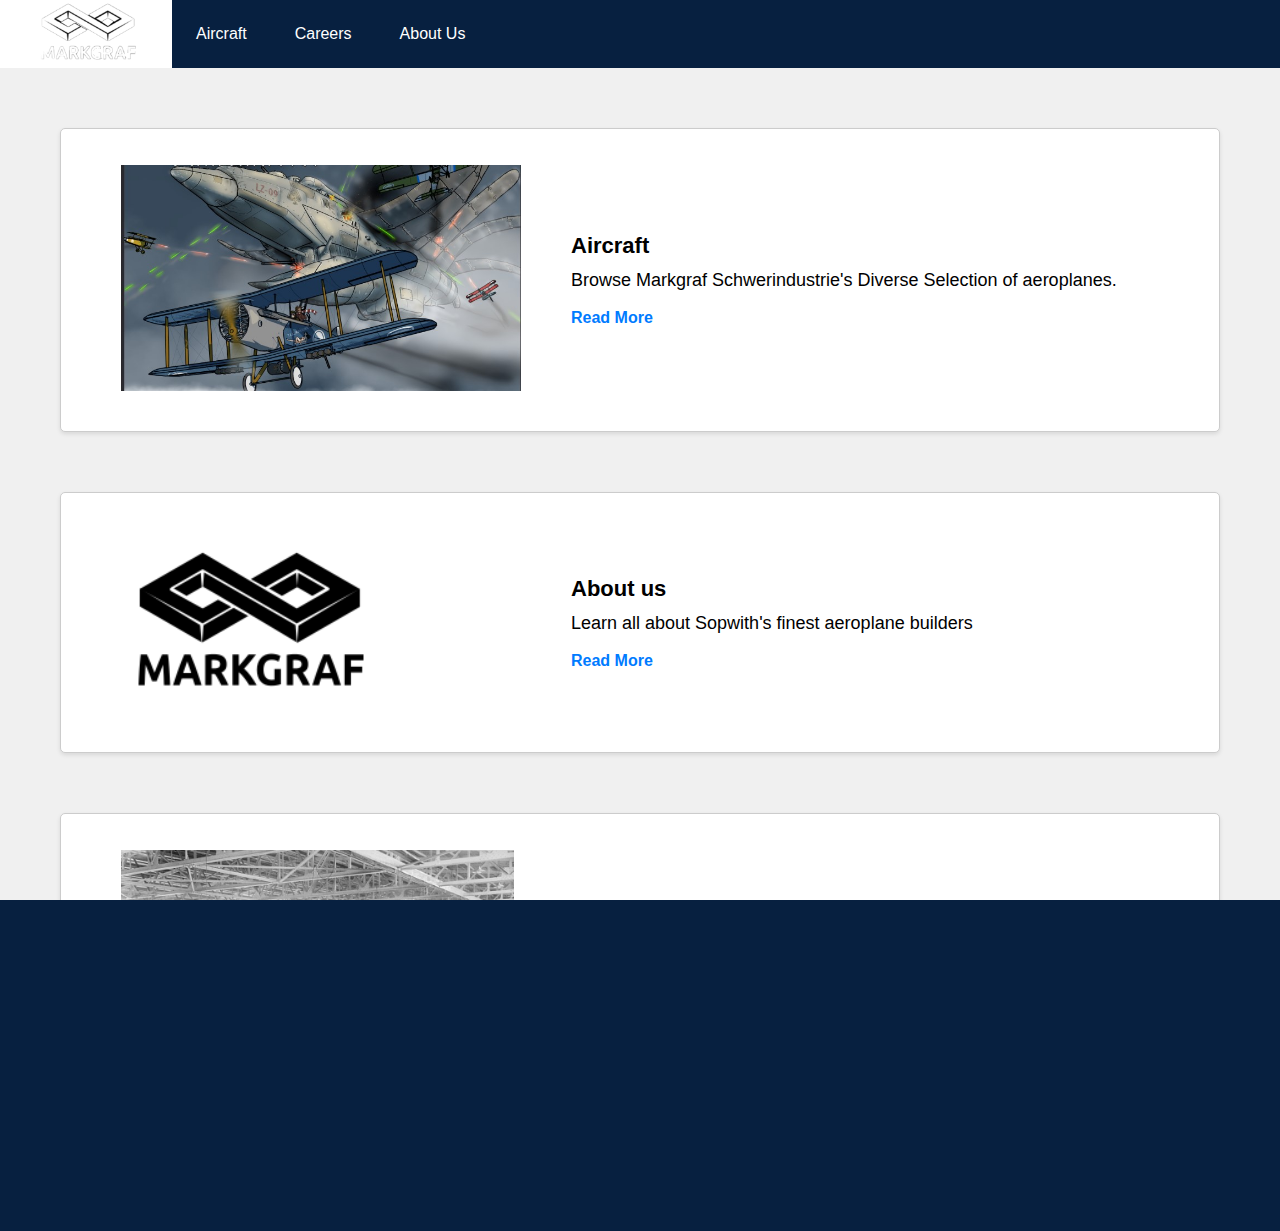
<file: index.html>
<!DOCTYPE html>
<html lang="en">

<head>
    <meta charset="UTF-8">
    <meta name="viewport" content="width=device-width, initial-scale=1.0">
    <meta name="SameSite" content="strict">
    <title>Markgraf Schwerindustrie</title>
    <link rel="stylesheet" href="./style.css">
</head>

<body>
    <header>
        <nav class="navbar">
            <ul>
                <li>
                    <a class="logo" href="./index.html">
                        <img src="./Images/MG_logo.png" width="100" alt="Markgraf Schwerindustrie">
                    </a>
                </li>
                <li>
                    <a href="./Aircraft.html">Aircraft</a>
                </li>
                <li>
                    <a href="./Careers.html"> Careers </a>
                </li>
                <li>
                    <a href="./About_us.html"> About Us </a>
                </li>
            </ul>
        </nav>
    </header>
    <article class="card">
        <figure class="card-image">
            <img src="./Images/FC_01.jpg"
                alt="A biplane flying away from an airship that has exploded. There's a dragon in the background.">
            <!-- Image Credit Flying Circus, Erika Chappel -->
        </figure>
        <div>
            <h2>Aircraft</h2>
            <p>Browse Markgraf Schwerindustrie's Diverse Selection of aeroplanes.</p>
            <a href="./Aircraft.html">Read More</a>
        </div>
    </article>
    <article class="card">
        <figure class="card-image">
            <img src="./Images/MG_logo2.png"
                alt="Corporate logo featuring an angular take on the infinity symbol. Markgraf">
            <!-- Image Credit Flying Circus, Erika Chappel -->
        </figure>
        <div>
            <h2>About us</h2>
            <p>Learn all about Sopwith's finest aeroplane builders</p>
            <a href="./About_us.html">Read More</a>
        </div>
    </article>
    <article class="card">
        <figure class="card-image">
            <img src="./Images/Carreer.jpeg" alt="Three biplanes on the assembly line">
            <!-- Image credit: https://www.dailymail.co.uk/news/article-3366165/London-furniture-factory-Waring-Gillow-built-planes-WWI-WWII.html -->
        </figure>
        <div>
            <h2>Careers</h2>
            <p>Do you have what it takes to join the ranks of Sopwith's leading aeroplane builder?</p>
            <a href="./Careers.html">Read More</a>
        </div>
    </article>
</body>

</html>
</file>
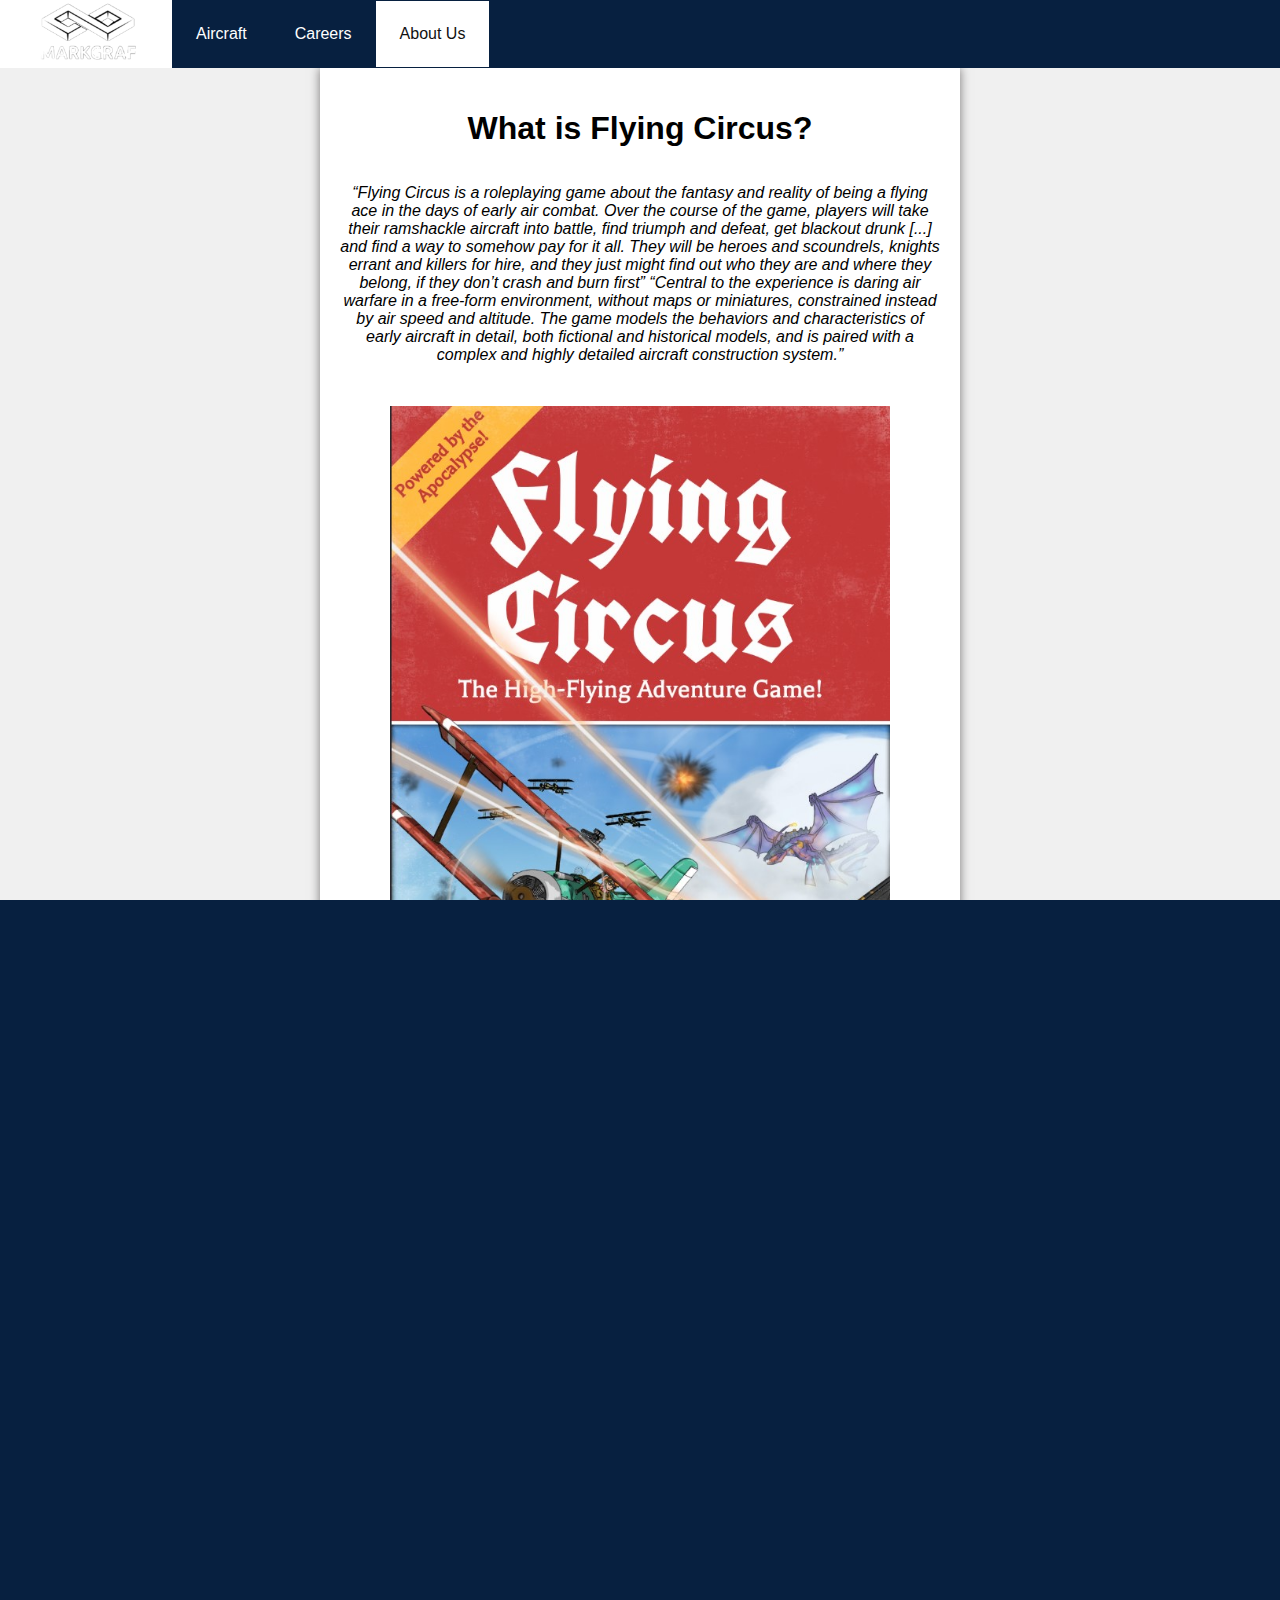
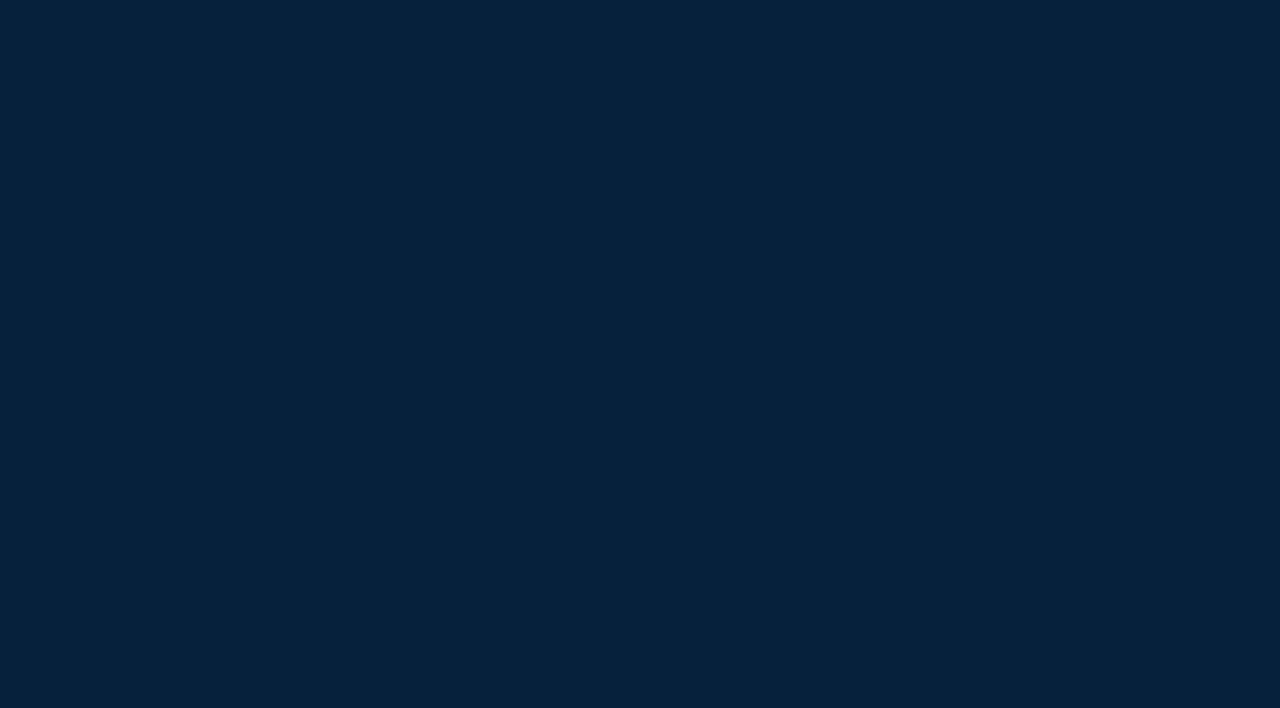
<file: About_us.html>
<!DOCTYPE html>
<html lang="en">

<head>
    <meta charset="UTF-8">
    <meta name="viewport" content="width=device-width, initial-scale=1.0">
    <title>Markgraf Schwerindustrie</title>
    <link rel="stylesheet" href="./style.css">
</head>

<body>
    <header>
        <nav class="navbar">
            <ul>
                <li>
                    <a class="logo" href="./index.html">
                        <img src="./Images/MG_logo.png" width="100" alt="Markgraf Schwerindustrie">
                    </a>
                </li>
                <li>
                    <a href="./Aircraft.html">Aircraft</a>
                </li>
                <li>
                    <a href="./Careers.html"> Careers </a>
                </li>
                <li>
                    <a id="active" href="./About_us.html"> About Us </a>
                </li>
            </ul>
        </nav>
    </header>
    <main class="mainB">
        <!-- FLying Circus Aircraft Core rulebook by Erika Chappel -->
        <article class="cardB">
            <h1>What is Flying Circus?</h1>
            <p><em>“Flying Circus is a roleplaying game about the fantasy and reality of being
                    a flying ace in the days of early air combat. Over the course of the game,
                    players will take their ramshackle aircraft into battle, find triumph and
                    defeat, get blackout drunk [...] and
                    find a way to somehow pay for it all. They will be heroes and scoundrels,
                    knights errant and killers for hire, and they just might find out who they
                    are and where they belong, if they don’t crash and burn first”

                    “Central to the experience is daring air warfare in a free-form environment,
                    without maps or miniatures, constrained instead by air speed and altitude.
                    The game models the behaviors and characteristics of early aircraft in
                    detail, both fictional and historical models, and is paired with a complex
                    and highly detailed aircraft construction system.”</em>
            </p>
            <figure class="card-imageB">
                <img src="./Images/Cover.jpg" alt="book cover red and yellow, picture of a flying biplane on the front">
            </figure>


            <p>The game draws heavily from the beauty of Miyazaki, the Grimm terror of pre-ww2 German folklore and the
                absolute jankiness of early aviation - all of this packaged in a lovely inclusive, queer package.
                This game isn't just about daring hijinks in rickety old planes, It's also about love, hate, trust,
                betrayal, and a world healing from war.
                These are all things that I am obsessed with, so when it came time to pick a subject to make a website
                about, it was pretty obvious to me that I wanted to do something with this hidden gem of a game.
            </p>
            <figure class="card-imageB">
                <img src="./Images/FC_01.jpg"
                    alt="A biplane flying away from an airship that has exploded. There's a dragon in the background">
            </figure>


            <p>Flying Circus has a special place in my heart because ever since I could remember, I've had a love for
                all things aviation that I, to this day, struggle to put into words. This game encapsulates that so well
                - it makes me feel that little bit less alone in the world. (Now if only I could get my friends to play
                it).
            </p>

            <p><strong>Why Markgraf specifically?</strong></p>
            <p>I just like the Bristol F.2 (the Plane the Markgraf Zerstörer B is based on) - That's it. They are
                irrelevant otherwise
            <figure class="card-imageB">
                <img src="./Images/MG_Z_1.jpeg" alt="biplane">
            </figure>
        </article>
    </main>
</body>

</html>
</file>
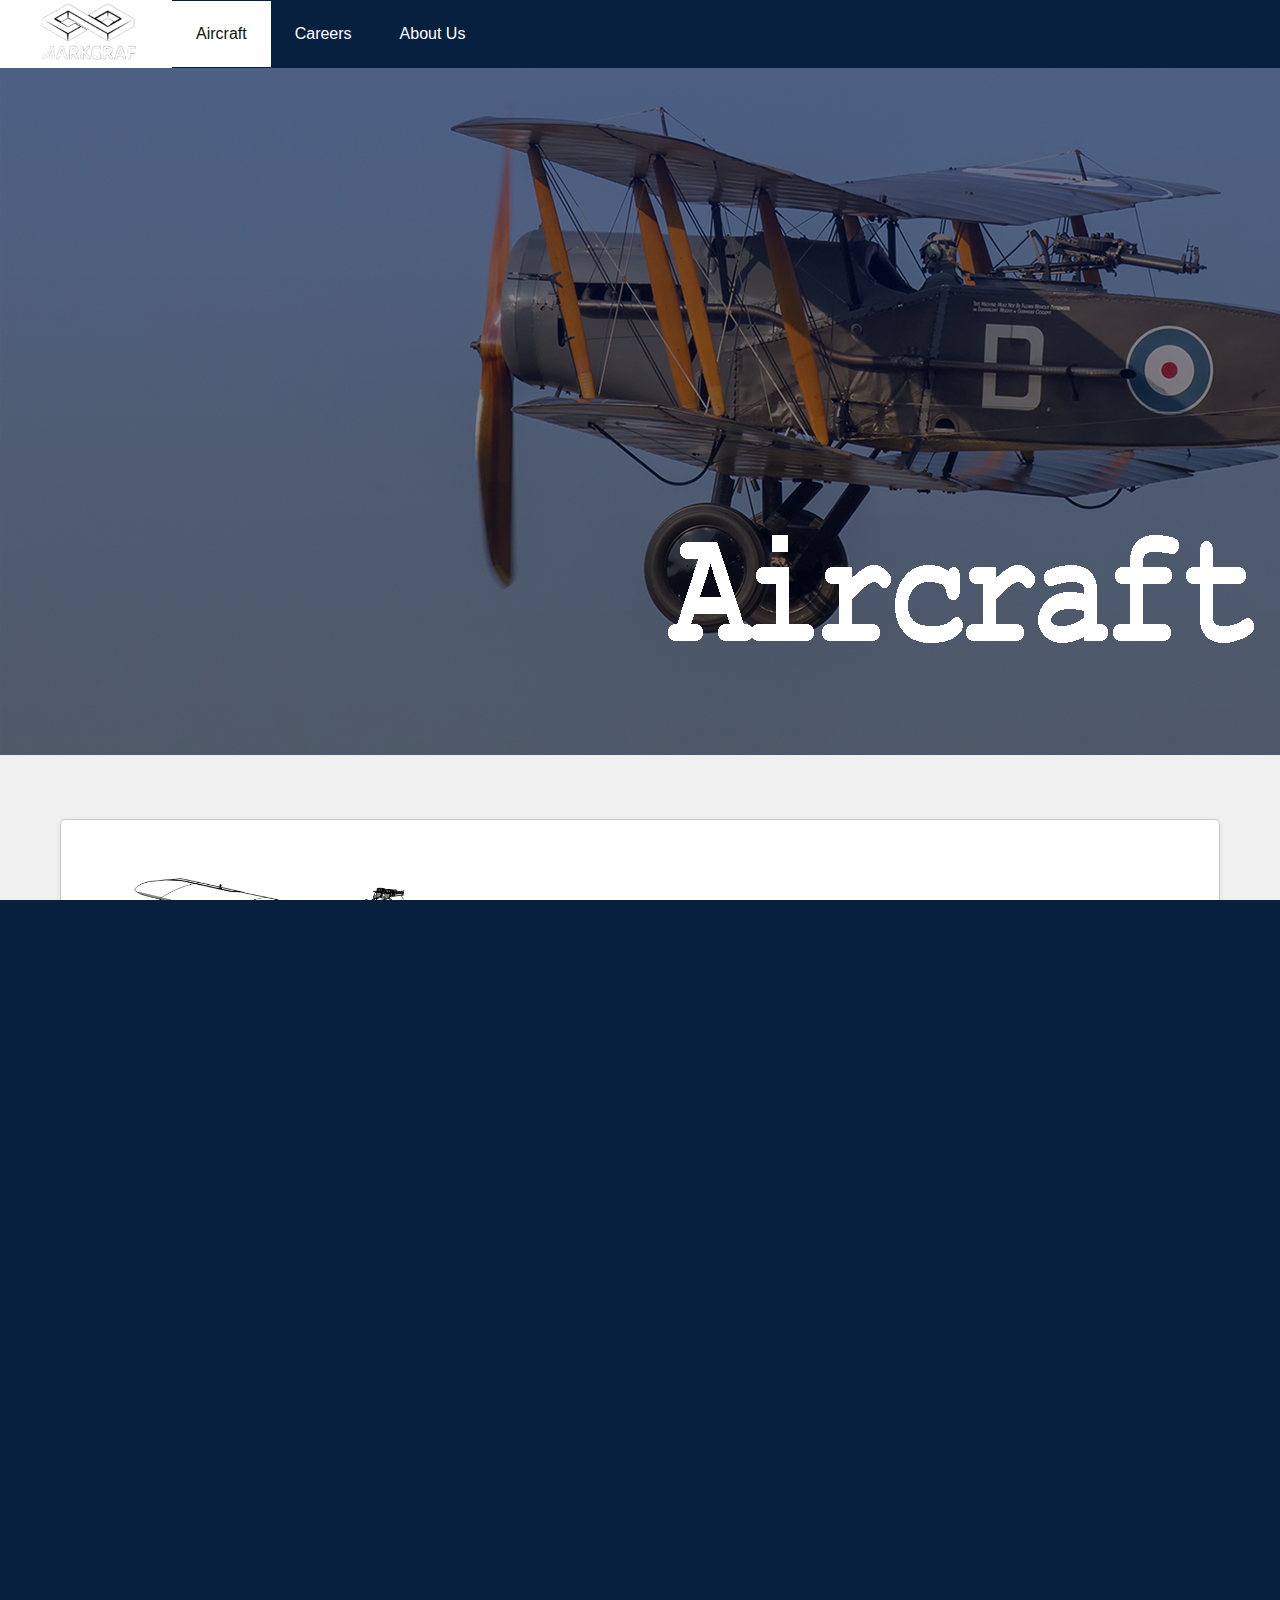
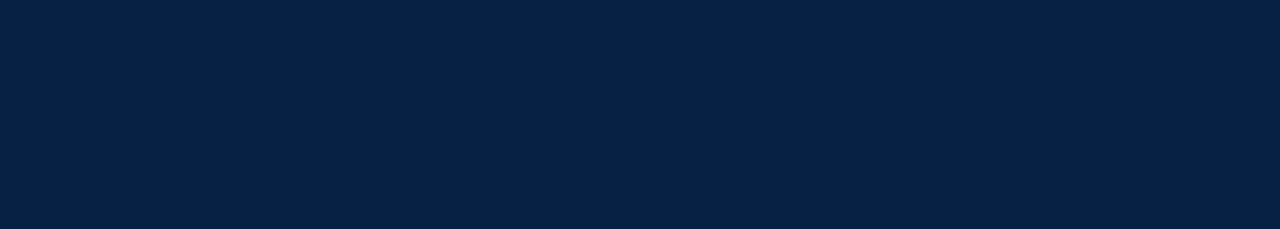
<file: Aircraft.html>
<!DOCTYPE html>
<html lang="en">

<head>
    <meta charset="UTF-8">
    <meta name="viewport" content="width=device-width, initial-scale=1.0">
    <title>Markgraf Schwerindustrie</title>
    <link rel="stylesheet" href="./style.css">
</head>

<body>
    <header>
        <nav class="navbar">
            <ul>
                <li>
                    <a class="logo" href="./index.html">
                        <img src="./Images/MG_logo.png" width="100" alt="Markgraf Schwerindustrie">
                    </a>
                </li>
                <li>
                    <a id="active" href="./Aircraft.html">Aircraft</a>
                </li>
                <li>
                    <a href="./Careers.html"> Careers </a>
                </li>
                <li>
                    <a href="./About_us.html"> About Us </a>
                </li>
            </ul>
        </nav>
    </header>
    <img class="Vis" src="./Images/MG_Z_3.png" alt="biplane">
    <!-- Image credit: https://zap16.com/2018/10/20/july-2018-old-warden-shuttleworth-sunset-airshow/s_img1613-bristol-f-2b-fighter-d8096-g-aeph/ -->
    <article class="card">
        <figure class="card-image">
            <img src="./Images/Plen_1.jpg" alt="Part of a biplane">
        </figure>
        <div>
            <h2>Markgraf Zerstörer B</h2>
            <p>The Markgraf Zerstörer was designed as a unique
                multirole aircraft, to fit the divergent doctrine of
                the Königliche Sopwith Fliegerkorps.</p>
            <a href="./MG_Z.html">Read More</a>
        </div>
    </article>
    <article class="card">
        <figure class="card-image">
            <img src="./Images/Plen_2.jpg" alt="part of fighter plane with machine guns all over">
        </figure>
        <div>
            <h2>Markgraf Attentäter C</h2>
            <p>Fast in a straight line and controllable, it was designed to joust with
                enemy aircraft, and excels at it. The plane can carry as many as six machine-
                guns depending on its intended role.</p>
            <a href="#">Read More</a>
        </div>
    </article>
    <article class="card">
        <figure class="card-image">
            <img src="./Images/Plen_3.jpg" alt="Part of a large bomber plane">
        </figure>
        <div>
            <h2>Markgraf Volksfestung A</h2>
            <p>A massive aeroplane with a carrying capacity to match. This Behemoth can carry up to 750kg worth of
                ordnance
                and has the means to defend itself. Truly a Flying Fortress.</p>
            <a href="#">Read More</a>
        </div>
    </article>
</body>

</html>
</file>
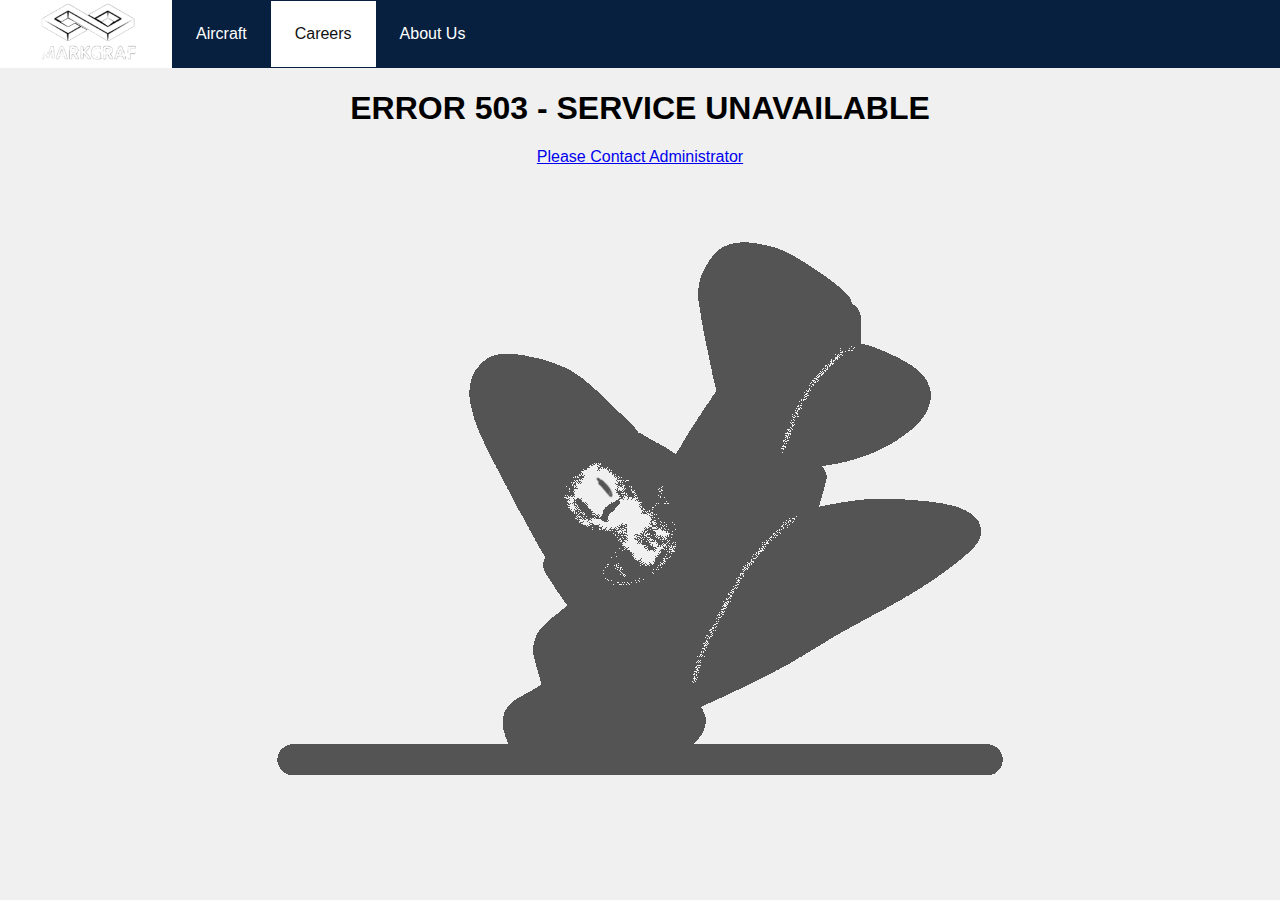
<file: Careers.html>
<!DOCTYPE html>
<html lang="en">

<head>
    <meta charset="UTF-8">
    <meta name="viewport" content="width=device-width, initial-scale=1.0">
    <title>Markgraf Schwerindustrie</title>
    <link rel="stylesheet" href="./style.css">
</head>

<body>
    <header>
        <nav class="navbar">
            <ul>
                <li>
                    <a class="logo" href="./index.html">
                        <img src="./Images/MG_logo.png" width="100" alt="Markgraf Schwerindustrie">
                    </a>
                </li>
                <li>
                    <a href="./Aircraft.html">Aircraft</a>
                </li>
                <li>
                    <a id="active" href="./Careers.html"> Careers </a>
                </li>
                <li>
                    <a href="./About_us.html"> About Us </a>
                </li>
            </ul>
        </nav>
    </header>
    <div class="errortext">
        <h1>ERROR 503 - SERVICE UNAVAILABLE</h1>
        
            <a href="https://opensketch.itch.io/flying-circus">Please Contact Administrator</a>
        </div>
        <div class="error">
        <img src="./Images/Error.png" alt="crashed plane with frowning pilot">
        </div>
</body>

</html>
</file>
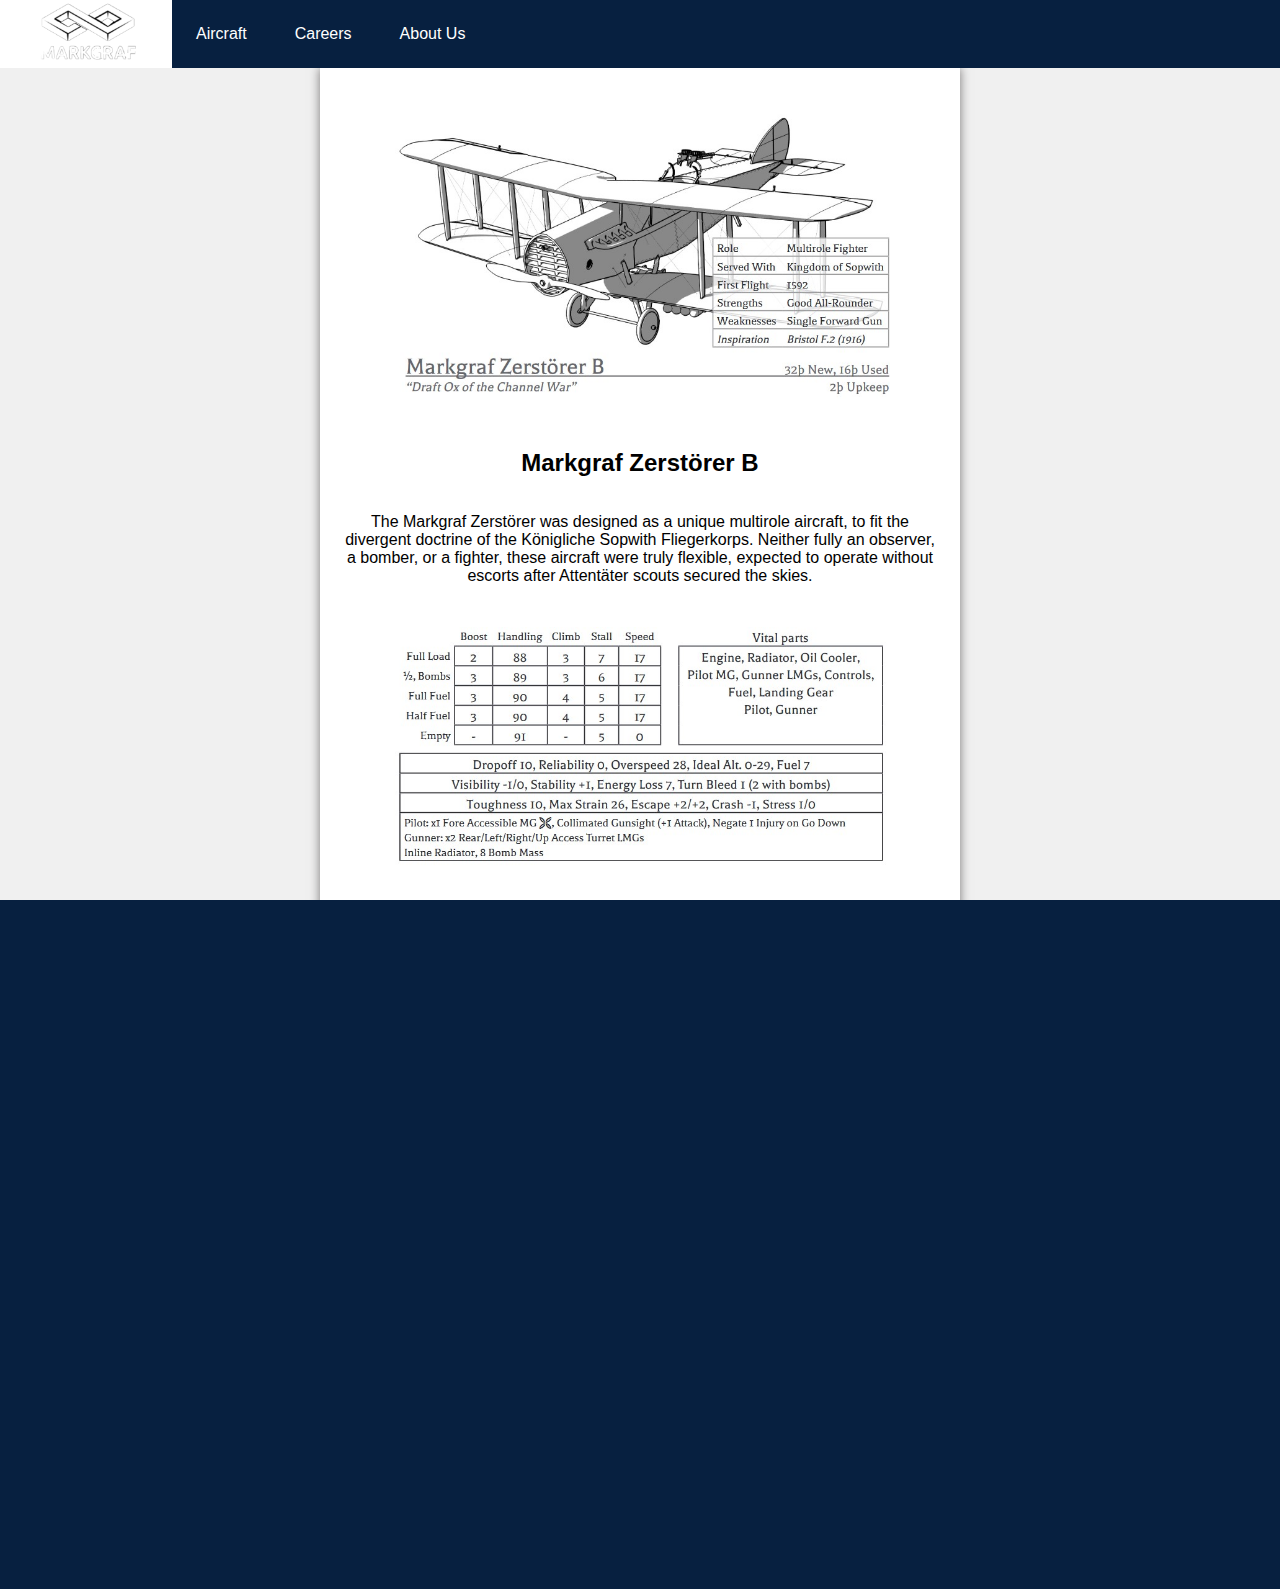
<file: MG_Z.html>
<!DOCTYPE html>
<html lang="en">

<head>
    <meta charset="UTF-8">
    <meta name="viewport" content="width=device-width, initial-scale=1.0">
    <title>Markgraf Schwerindustrie</title>
    <link rel="stylesheet" href="./style.css">
</head>

<body>
    <header>
        <nav class="navbar">
            <ul>
                <li>
                    <a class="logo" href="./index.html">
                        <img src="./Images/MG_logo.png" width="100" alt="Markgraf Schwerindustrie">
                    </a>
                </li>
                <li>
                    <a href="./Aircraft.html">Aircraft</a>
                </li>
                <li>
                    <a href="./Careers.html"> Careers </a>
                </li>
                <li>
                    <a href="./About_us.html"> About Us </a>
                </li>
            </ul>
        </nav>
    </header>
    <main class="mainB">
        <article class="cardB">
            <figure class="card-imageB">
                <img src="./Images/Description.jpg"
                    alt="a biplane next to a table of information: Role Multirole Fighter,
                Served with Kingdom of Sopwith, First Flight 1592, Strengths Good all-rounder, Weaknesses Single forward gun, Based on Bristol F2 (1916)">
            </figure>
            <!-- All of this is directly from the Flying Circus Aircraft Catalog by Erika Chappel -->
            <h2>Markgraf Zerstörer B</h2>
            <p>The Markgraf Zerstörer was designed as a unique
                multirole aircraft, to fit the divergent doctrine of
                the Königliche Sopwith Fliegerkorps. Neither fully
                an observer, a bomber, or a fighter, these aircraft
                were truly flexible, expected to operate without
                escorts after Attentäter scouts secured the skies.
            </p>
            <figure class="card-imageB">
                <img src="./Images/Description_B.jpg"
                    alt="a detailed table of information showcasing the aircraft's stats in-game">
            </figure>
            <!-- Images from Flying Circus Aircraft Catalog by Erika Chappel  -->
            <p>At the core of this remarkable aircraft was a V12
                engine, which gave the aircraft speed competitive
                with single-seaters despite its bulk. It was also
                given a highly modular armament, capable of
                carrying a large number of bombs and a variety of
                weapons for both the pilot and gunner position to
                fill any role. It could even mount cameras!
            </p>
            <p><strong>Common Variations</strong></p>
            <p>Many nations tried to copy the machine with varied
                results, and post-War, the Sopwith government
                sold off much of their reserve stock. This makes
                the Zerstörer a common sight in the skies.
            </p>
            <ul>
                <li><strong>C-series</strong> Wollsteinkraft Verteidiger H engine,
                    replace microtank with full tank.
                    Pilot Weapons: Twin LMGs on upper wing deck.
                    Gunner: x2 LMGs, x1 LRC or Punt Gun.</li>
                <li><strong>Gotha Copy</strong> Plywood Monocoque Body, Bertha
                    F4398 490hp, Hi. Power prop, add 2 fuel tanks.</li>
                <li><strong>Free Cities Copy</strong> Steel frame, Aluminium skin
                    and wings. Radio Transceiver and Alternator.</li>
            </ul>
            <figure class="card-imageB">
                <img src="./Images/Beans.png"
                    alt="biplane painted in a beautiful splinter black, white, and blue disruptive camouflage">
                <!-- Camouflage scheme by ME! that's my character's plane!! -->
            </figure>
        </article>
    </main>
</body>

</html>
</file>
<file: style.css>
html{
   background-color: #072040;
}
html, body {
   height:100%;
   font-family: Roboto,Helvetica Neue,Helvetica,Arial,sans-serif;
   margin: 0;
   overflow: hidden;
}
Body{
   background-color: #ffffff;
}
nav{
   background-color: #072040 ;
   color: #ffffff;
   display: flex;
   align-items: center;
   position: sticky;
   font-family: Roboto,Helvetica Neue,Helvetica,Arial,sans-serif;
}
.Vis{
   display: inline-flex;
   flex-direction: row;
   align-items: center;
   overflow: hidden;
   margin: 0;
   padding: 0;
   width: max-content;
   height: auto;
}

.text{
   display: flex;
   justify-content: left;
   margin-left: 0.625em;
   padding-left: 0.625em;
}

.navbar a{
   text-decoration: 0;
   color: #ffffff;
}

.navbar .logo {
   display: block;
   color: #ffffff;
   padding: 0 1.5em;
   font-size: 1.5em;
 }

.navbar ul{
   margin: 0;
   padding: 0;
   list-style-type: none;
   display: flex;
   align-items: center;

}

.navbar ul li a {
display: flex ;
padding: 1.5em;
}

.navbar #active {
   background-color: #ffffff;
   color: #111;
}

.navbar li a:focus,
.navbar a:hover {
   animation-name: fade;
   animation-duration: 0.5s;
   background-color: #ffffff;
   color: #111;
}

@keyframes fade {
   from {
       background-color: #072040;
       color: #fff;
   }

   to {
       background-color: #ffffff;
       color: #111;
   }
}

body {
   background-color: #f0f0f0;
   overflow-y: auto;
}

.card {
   border: 1px solid #ccc;
   border-radius: 5px;
   padding: 0.625em;
   margin: 3.75em;
   background-color: #fff;
   box-shadow: 0 2px 4px rgba(0, 0, 0, 0.1);
   display: flex;
   align-items: center;
 }
 
 .card-image {
   display: inline-block;
   width: 25em; 
   padding: 0.625em;
 }
 
 .card-image img {
   max-width: 100%;
   height: auto;
 }
 
 .card a h2 p {
   display: inline-block;
   padding: 0.625em;
 }
 
 .card h2 {
   font-size: 1.375em;
   margin: 0;
 }
 
 .card p {
   font-size: 1.125em;
   margin-top: 0.625em;
 }
 
 .card a {
   text-decoration: none;
   color: #007bff;
   font-weight: bold;
   display: block;
   margin-top: 0.625em;
 }
 
.card #active {
   background-color: #D7263D;
   color: #fff;
}

.card:focus,
.card:hover {
   animation-name: fade1;
   animation-duration: 0.5s;
   background-color: #c7daf4;
   color: #111;
}

@keyframes fade1 {
   from {
       background-color: #ffffff;
   }

   to {
       background-color: #c7daf4;
   }

   from {
       color: #fff;
   }

   to {
       color: #111;
   }
}
.errortext{
   text-align: center;
}

.error{
   display: flex;
   justify-content: center;
   align-items: center;
   overflow: hidden;
   margin: 0;
   padding: 0;
}
.mainB{
   display: flex;
  justify-content: center; 
  align-items: center; 
  flex-direction: column;
}
.cardB {
   margin: 0;
   padding: 1.25em;
   overflow: hidden;
   display: flex;
   align-items: center;
   text-align: center;
   flex-direction: column;
   justify-content:center ;
   height: 100%;
   width: 37.5em;
   background-color: #ffffff;
   box-shadow: 0 0 0.625em #787575;
 
 }
 
 .card-imageB {
   display: inline-block;
   width: fit-content; 
   padding: 0.625em;
   max-width: 100% ;
 }
 
 .card-imageB img {
   max-width: 100%;
   height: auto;
 }
</file>
